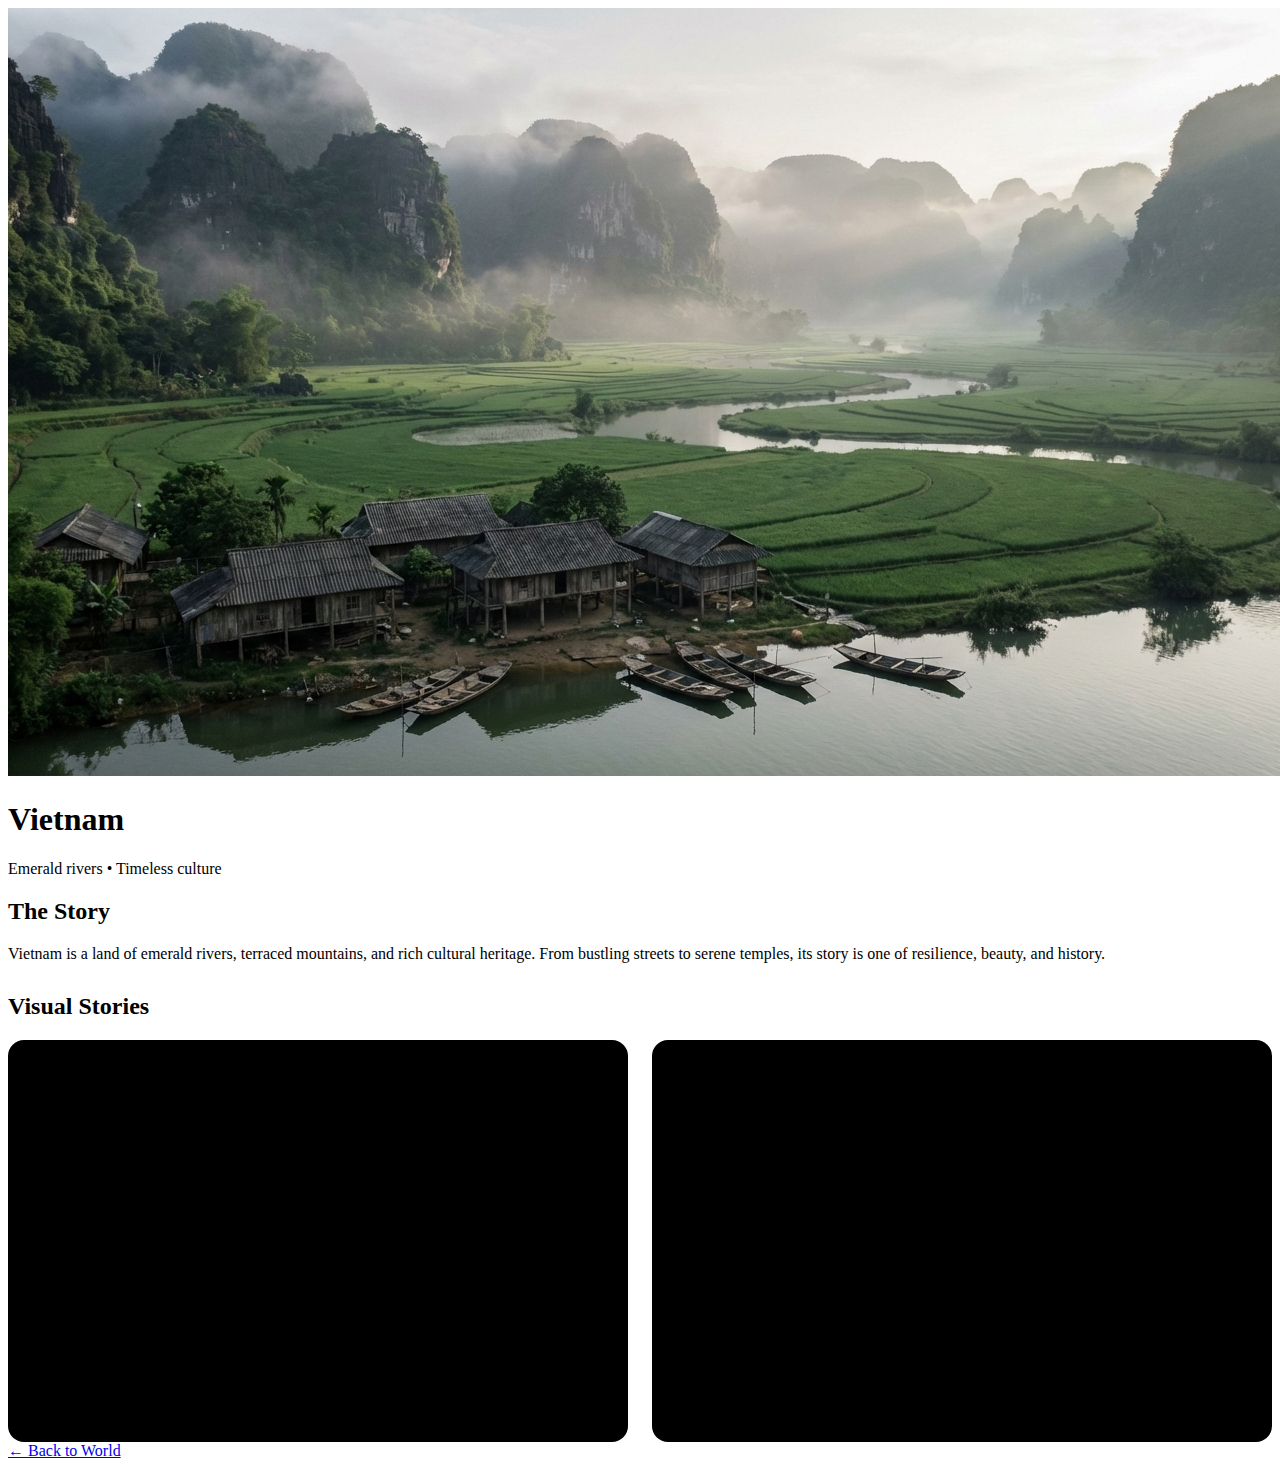
<file: pages/vietnam.html>
<!DOCTYPE html>
<html lang="en">
<head>
<meta charset="UTF-8">
<meta name="viewport" content="width=device-width, initial-scale=1.0">
<title>Vietnam — World Stories</title>

<meta name="description" content="Vietnam — emerald rivers, timeless culture. A cinematic country story.">

<!-- Security -->
<meta http-equiv="Content-Security-Policy"
content="
default-src 'self';
img-src 'self';
script-src 'self' https://pagead2.googlesyndication.com;
style-src 'self' 'unsafe-inline';
frame-src https://www.youtube.com https://www.youtube-nocookie.com;
">

<!-- AdSense -->
<script async src="https://pagead2.googlesyndication.com/pagead/js/adsbygoogle.js?client=ca-pub-XXXXXXXXXXXXXXXX"
crossorigin="anonymous"></script>

<link rel="stylesheet" href="../assets/css/style.css">
</head>

<body class="country-page">

<header class="country-hero">
  <img src="../assets/images/vietnam.jpg" alt="Vietnam">
  <div class="hero-text">
    <h1>Vietnam</h1>
    <p>Emerald rivers • Timeless culture</p>
  </div>
</header>

<main class="country-content">

<section class="story">
  <h2>The Story</h2>
  <p>
    Vietnam is a land of emerald rivers, terraced mountains, and rich cultural heritage. 
    From bustling streets to serene temples, its story is one of resilience, beauty, and history.
  </p>
</section>

<!-- Ad Slot -->
<ins class="adsbygoogle"
     style="display:block;margin:30px 0"
     data-ad-client="ca-pub-XXXXXXXXXXXXXXXX"
     data-ad-slot="1234567890"
     data-ad-format="auto"></ins>
<script>(adsbygoogle = window.adsbygoogle || []).push({});</script>

<section class="videos">
  <h2>Visual Stories</h2>

  <div class="video-grid">

    <div class="video-card">
      <iframe
        src="https://www.youtube-nocookie.com/embed/YOUTUBE_VIDEO_ID_1"
        allowfullscreen>
      </iframe>
      <p>Vietnam — Culture and Nature</p>
    </div>

    <div class="video-card">
      <iframe
        src="https://www.youtube-nocookie.com/embed/YOUTUBE_VIDEO_ID_2"
        allowfullscreen>
      </iframe>
      <p>Land of Resilience</p>
    </div>

  </div>
</section>

</main>

<footer class="country-footer">
  <a href="../index.html">← Back to World</a>
</footer>

</body>
</html>
</file>
<file: assets/css/style.css>
.video-section {
  padding: 40px 20px;
}

.video-section h2 {
  text-align: center;
  margin-bottom: 30px;
}

.video-grid {
  display: grid;
  grid-template-columns: repeat(auto-fit, minmax(320px, 1fr));
  gap: 24px;
}

.video-card {
  background: #000;
  border-radius: 16px;
  overflow: hidden;
}

.video-card iframe {
  width: 100%;
  aspect-ratio: 16 / 9;
  border: none;
}

.video-caption {
  padding: 12px;
  font-size: 0.9rem;
  color: #aaa;
}


/* Carousel container */
.countries-carousel {
  display: flex;
  overflow-x: auto;
  scroll-behavior: smooth;
  gap: 20px;
  padding: 20px;
  scrollbar-width: none; /* Firefox */
}

.countries-carousel::-webkit-scrollbar {
  display: none; /* Chrome, Safari */
}

/* Country cards */
.country-card {
  flex: 0 0 auto; /* Prevent shrinking */
  width: 250px;    /* Adjust card width */
  height: 150px;   /* Adjust card height */
  border-radius: 12px;
  overflow: hidden;
  box-shadow: 0 4px 12px rgba(0,0,0,0.2);
  background-color: #fff;
  position: relative;
  transition: transform 0.3s;
}

.country-card img {
  width: 100%;
  height: 100%;
  object-fit: cover;
  display: block;
}

.country-card:hover {
  transform: scale(1.05);
  cursor: pointer;
}

/* Country name overlay */
.country-card::after {
  content: attr(data-name);
  position: absolute;
  bottom: 10px;
  left: 10px;
  color: #fff;
  font-weight: bold;
  text-shadow: 0 2px 6px rgba(0,0,0,0.6);
  font-size: 1.1em;
}
</file>
